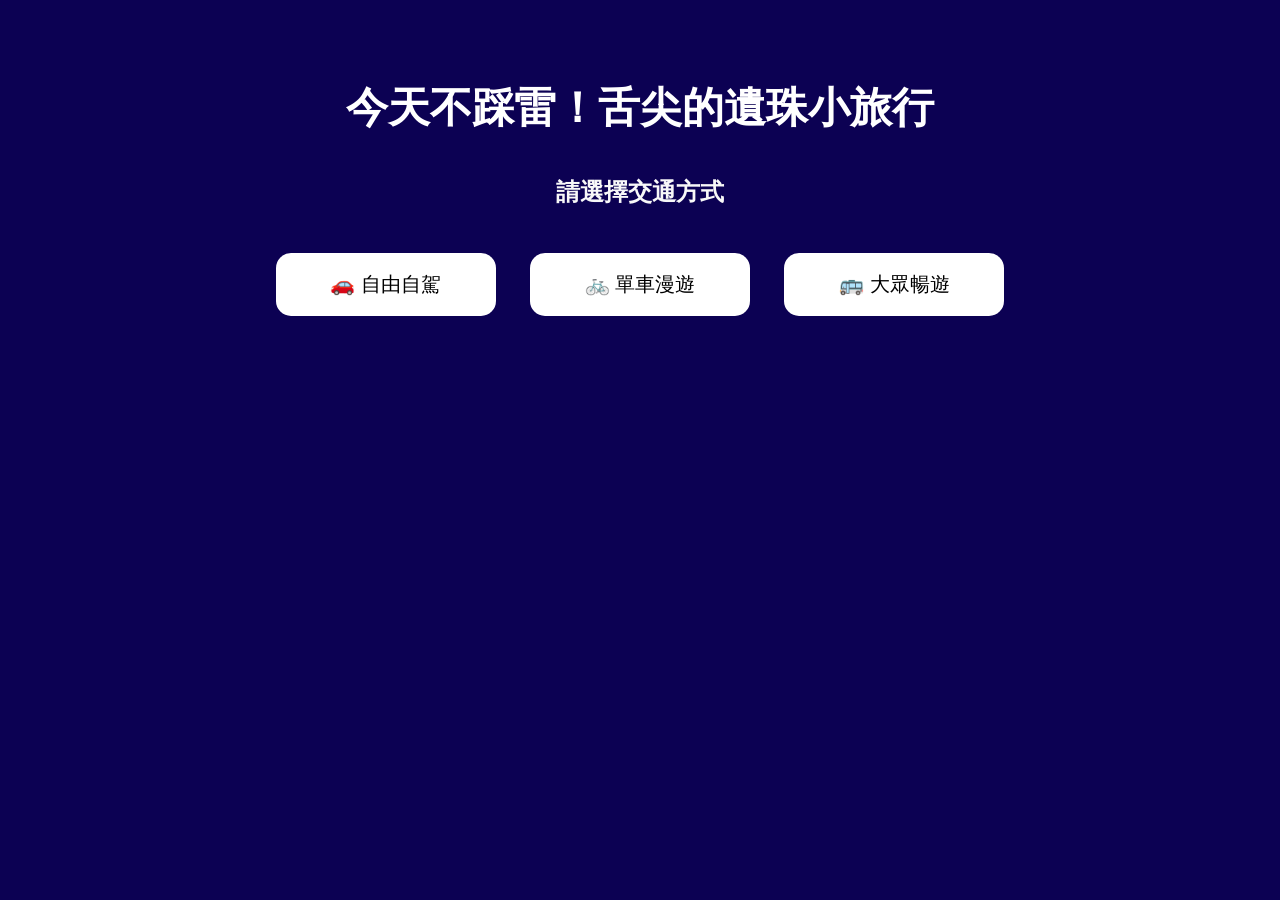
<file: index.html>
<!DOCTYPE html>
<html>
<head>
    <title>今天不踩雷！舌尖的遺珠小旅行</title>
    <link rel="stylesheet" href="style.css">
</head>

<script src="script.js"></script>

<body>

    <h1>今天不踩雷！舌尖的遺珠小旅行</h1>

    <h2>請選擇交通方式</h2>

<button onclick="chooseTransport('自由自駕')">
    🚗 自由自駕
</button>

<button onclick="chooseTransport('單車漫遊')">
    🚲 單車漫遊
</button>

<button onclick="chooseTransport('大眾暢遊')">
    🚌 大眾暢遊
</button>

</body>
</html>
</file>
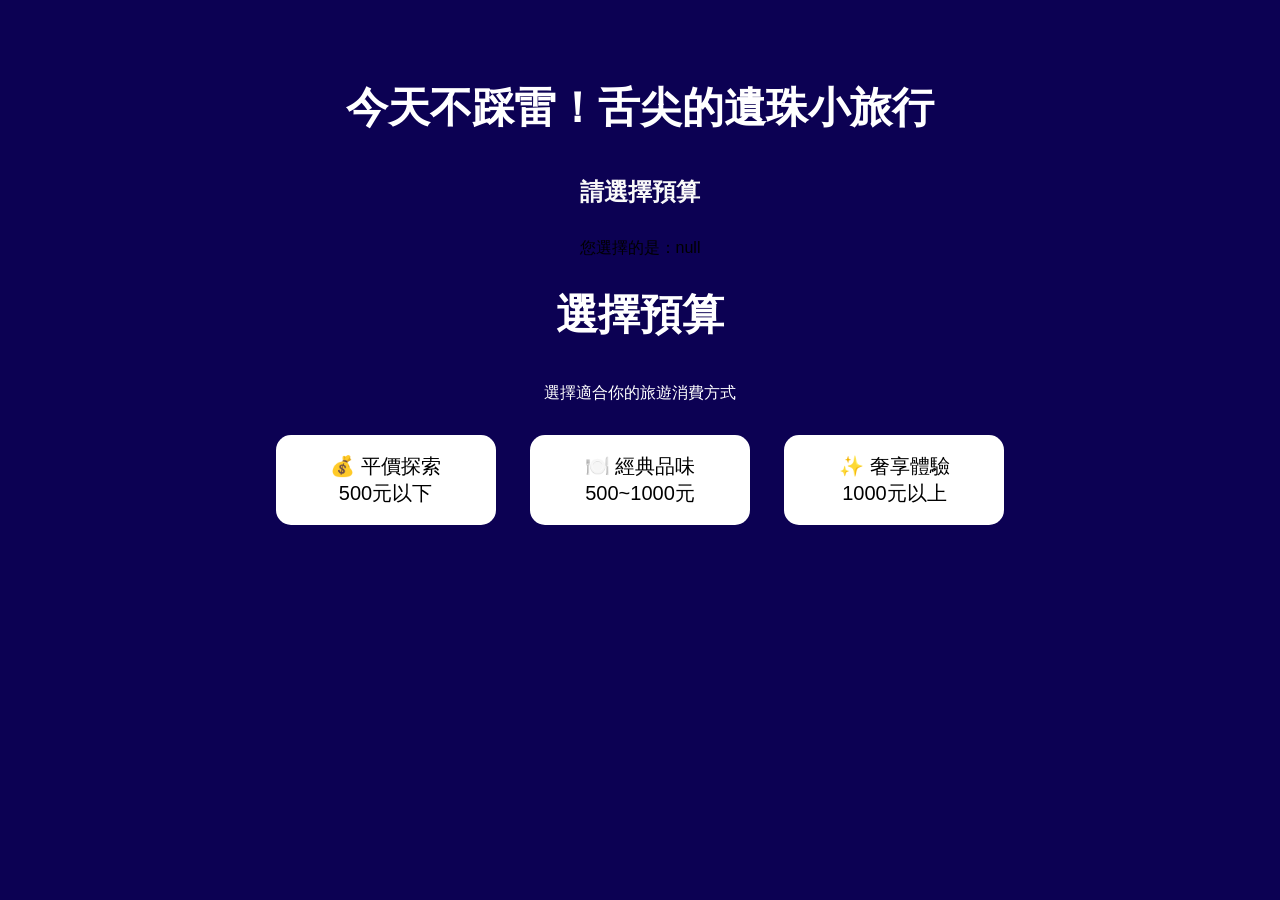
<file: budget.html>
<!DOCTYPE html>
<html>

<head>
    <title>選擇預算</title>
    <link rel="stylesheet" href="style.css">
</head>

<script src="budget.js"></script>

<body>

    <h1>今天不踩雷！舌尖的遺珠小旅行</h1>

    <h2>請選擇預算</h2>

    <p id="showTransport"></p>
<body>

    <div class="card">

        <h1>選擇預算</h1>

        <p class="subtitle">
            選擇適合你的旅遊消費方式
        </p>

        <button onclick="chooseBudget('平價探索')">
            💰 平價探索<br>
            <span>500元以下</span>
        </button>

        <button onclick="chooseBudget('經典品味')">
            🍽️ 經典品味<br>
            <span>500~1000元</span>
        </button>

        <button onclick="chooseBudget('奢享體驗')">
            ✨ 奢享體驗<br>
            <span>1000元以上</span>
        </button>

    </div>

    <script src="budget.js"></script>

</body>

    <script>

        let transport =
            localStorage.getItem("transport");

        document.getElementById("showTransport")
            .innerText =
            "您選擇的是：" + transport;

    </script>

</body>

</html>
</file>
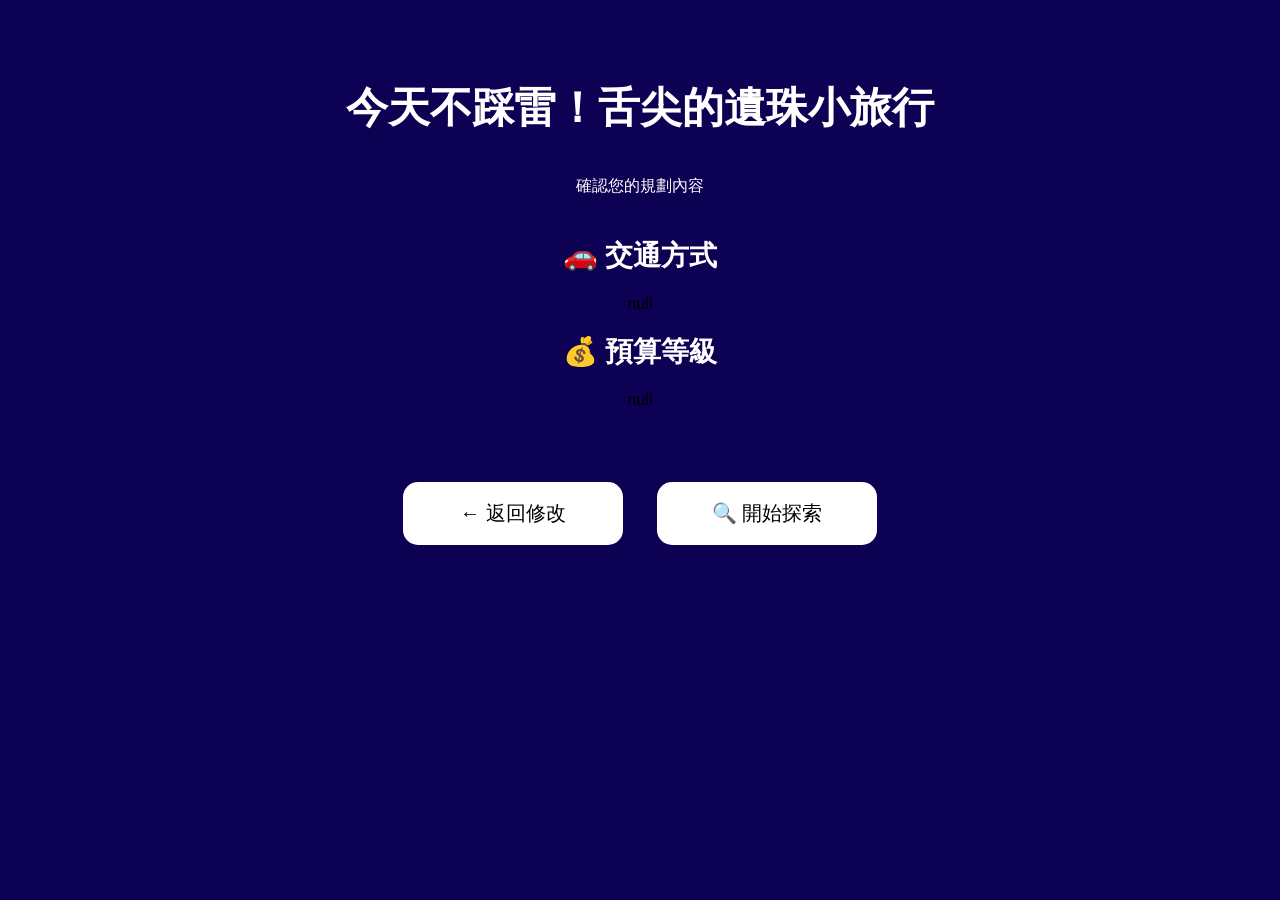
<file: result.html>
<!DOCTYPE html>
<html>

<head>
    <title>確認規劃</title>
    <link rel="stylesheet" href="style.css">
</head>

<body>

    <div class="hero">

        <h1>今天不踩雷！舌尖的遺珠小旅行</h1>

        <p class="subtitle">
            確認您的規劃內容
        </p>

        <div id="result"></div>

        <br>

        <button onclick="history.back()">
            ← 返回修改
        </button>

        <button onclick="showRoute()">
            🔍 開始探索
        </button>

    </div>

    <script>

        let transport = localStorage.getItem("transport");
        let budget = localStorage.getItem("budget");

        document.getElementById("result").innerHTML =
        `
        <h2>🚗 交通方式</h2>
        <p>${transport}</p>

        <h2>💰 預算等級</h2>
        <p>${budget}</p>
        `;

        function showRoute() {

            if (transport === "自由自駕" && budget === "平價探索") {
                window.location.href = "https://reurl.cc/Ga6KQy";
            }

            else if (transport === "自由自駕" && budget === "經典品味") {
                window.location.href = "https://reurl.cc/M2QyDp";
            }

            else if (transport === "自由自駕" && budget === "奢享體驗") {
                window.location.href = "https://reurl.cc/A9r0z3";
            }

            else if (transport === "單車漫遊" && budget === "平價探索") {
                window.location.href = "https://reurl.cc/ep2d7x";
            }

            else if (transport === "單車漫遊" && budget === "經典品味") {
                window.location.href = "https://reurl.cc/kpea3n";
            }

            else if (transport === "單車漫遊" && budget === "奢享體驗") {
                window.location.href = "https://reurl.cc/dp3mlg";
            }

            else if (transport === "大眾暢遊" && budget === "平價探索") {
                window.location.href = "https://reurl.cc/ovM54j";
            }

            else if (transport === "大眾暢遊" && budget === "經典品味") {
                window.location.href = "https://reurl.cc/ep2dAx";
            }

            else if (transport === "大眾暢遊" && budget === "奢享體驗") {
                window.location.href = "https://reurl.cc/kpeagn";
            }

        }

    </script>

</body>
</html>
</file>
<file: style.css>
body {
    font-family: "Microsoft JhengHei", sans-serif;
    text-align: center;
    background-color: #0c0153;
    margin-top: 80px;
}

h1 {
    font-size: 42px;
    color: #ffffff;
    margin-bottom: 40px;
}

h2 {
    color: #f8f8f8;
    margin-bottom: 30px;
}

button {
    width: 220px;
    padding: 18px;
    margin: 15px;
    font-size: 20px;

    border: none;
    border-radius: 15px;

    background-color: #ffffff;

    cursor: pointer;

    transition: 0.3s;
}

button:hover {
    transform: scale(1.08);
}

button:active {
    transform: scale(0.95);
}

#result {
    margin: 40px 0;
}

#result h2 {
    font-size: 28px;
    color: #ffffff;
    margin: 20px 0;
}
.subtitle {
    color: #ffffff;
}
</file>
